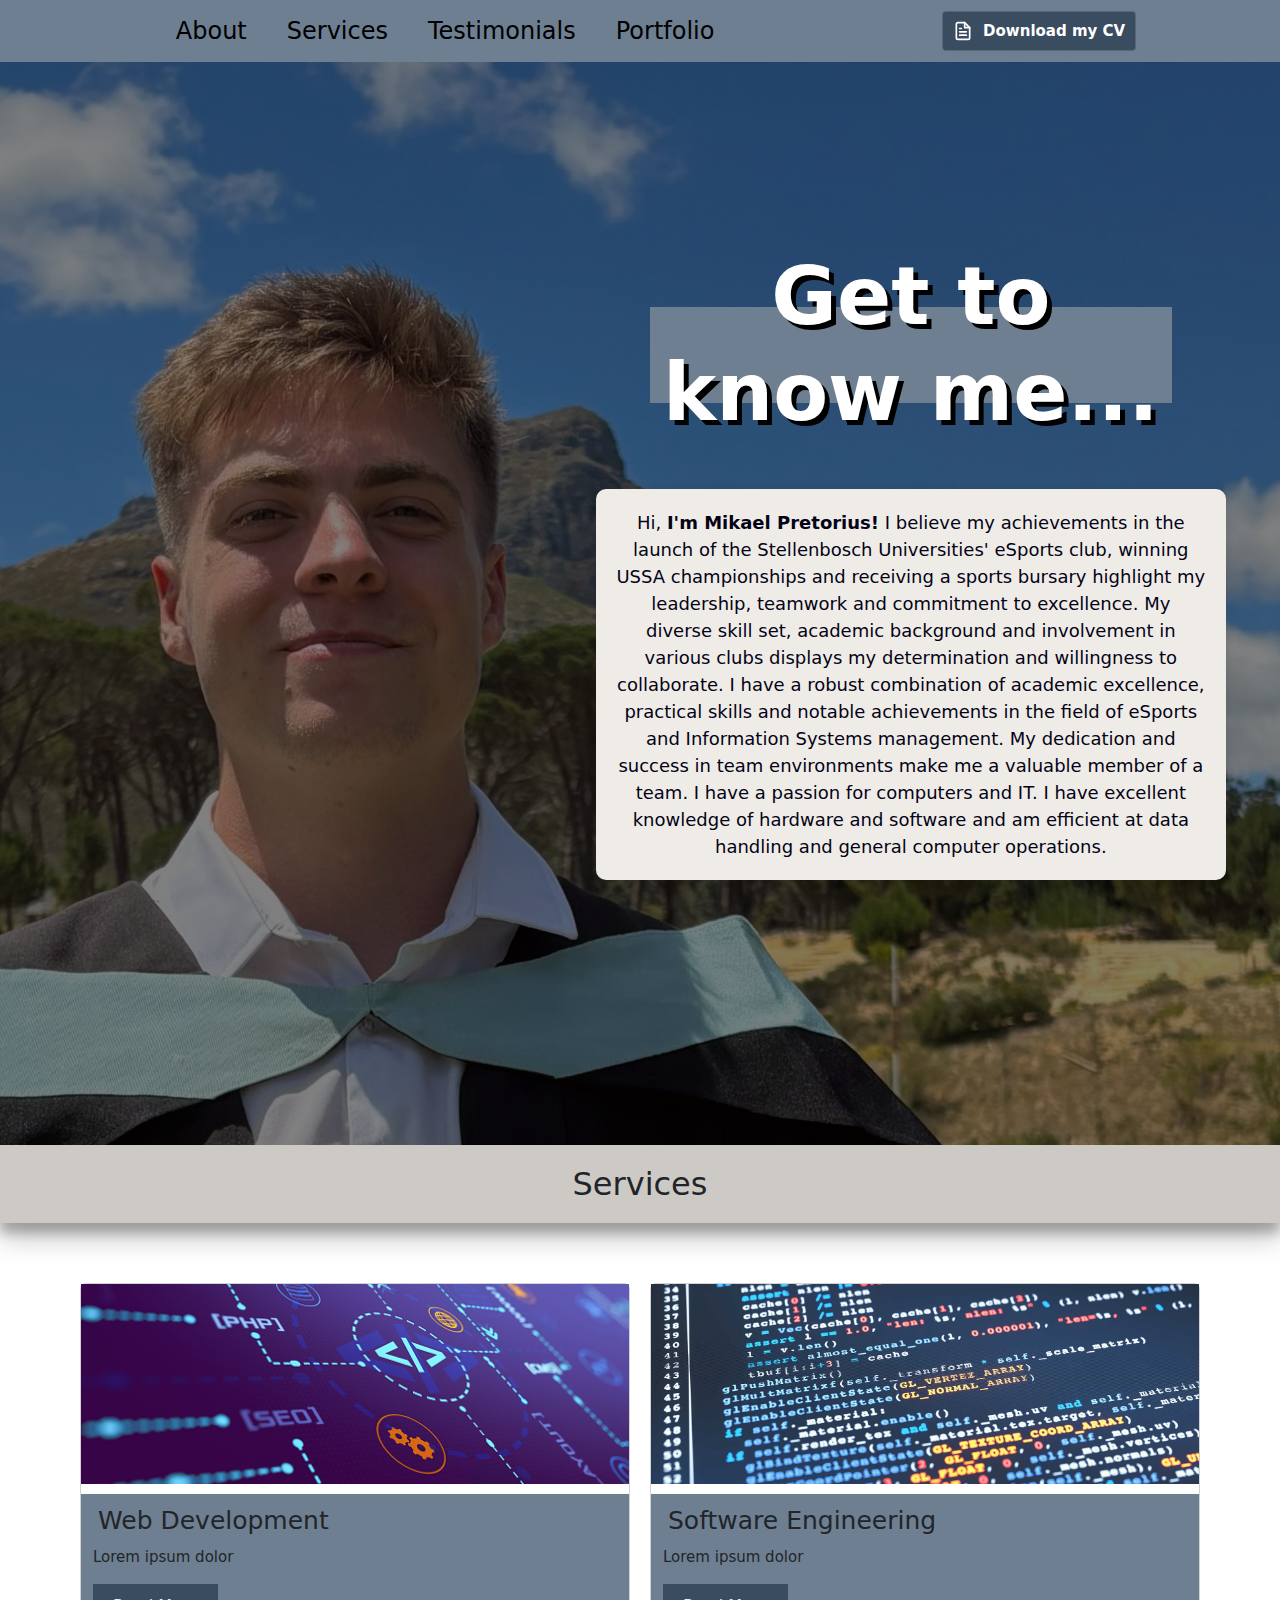
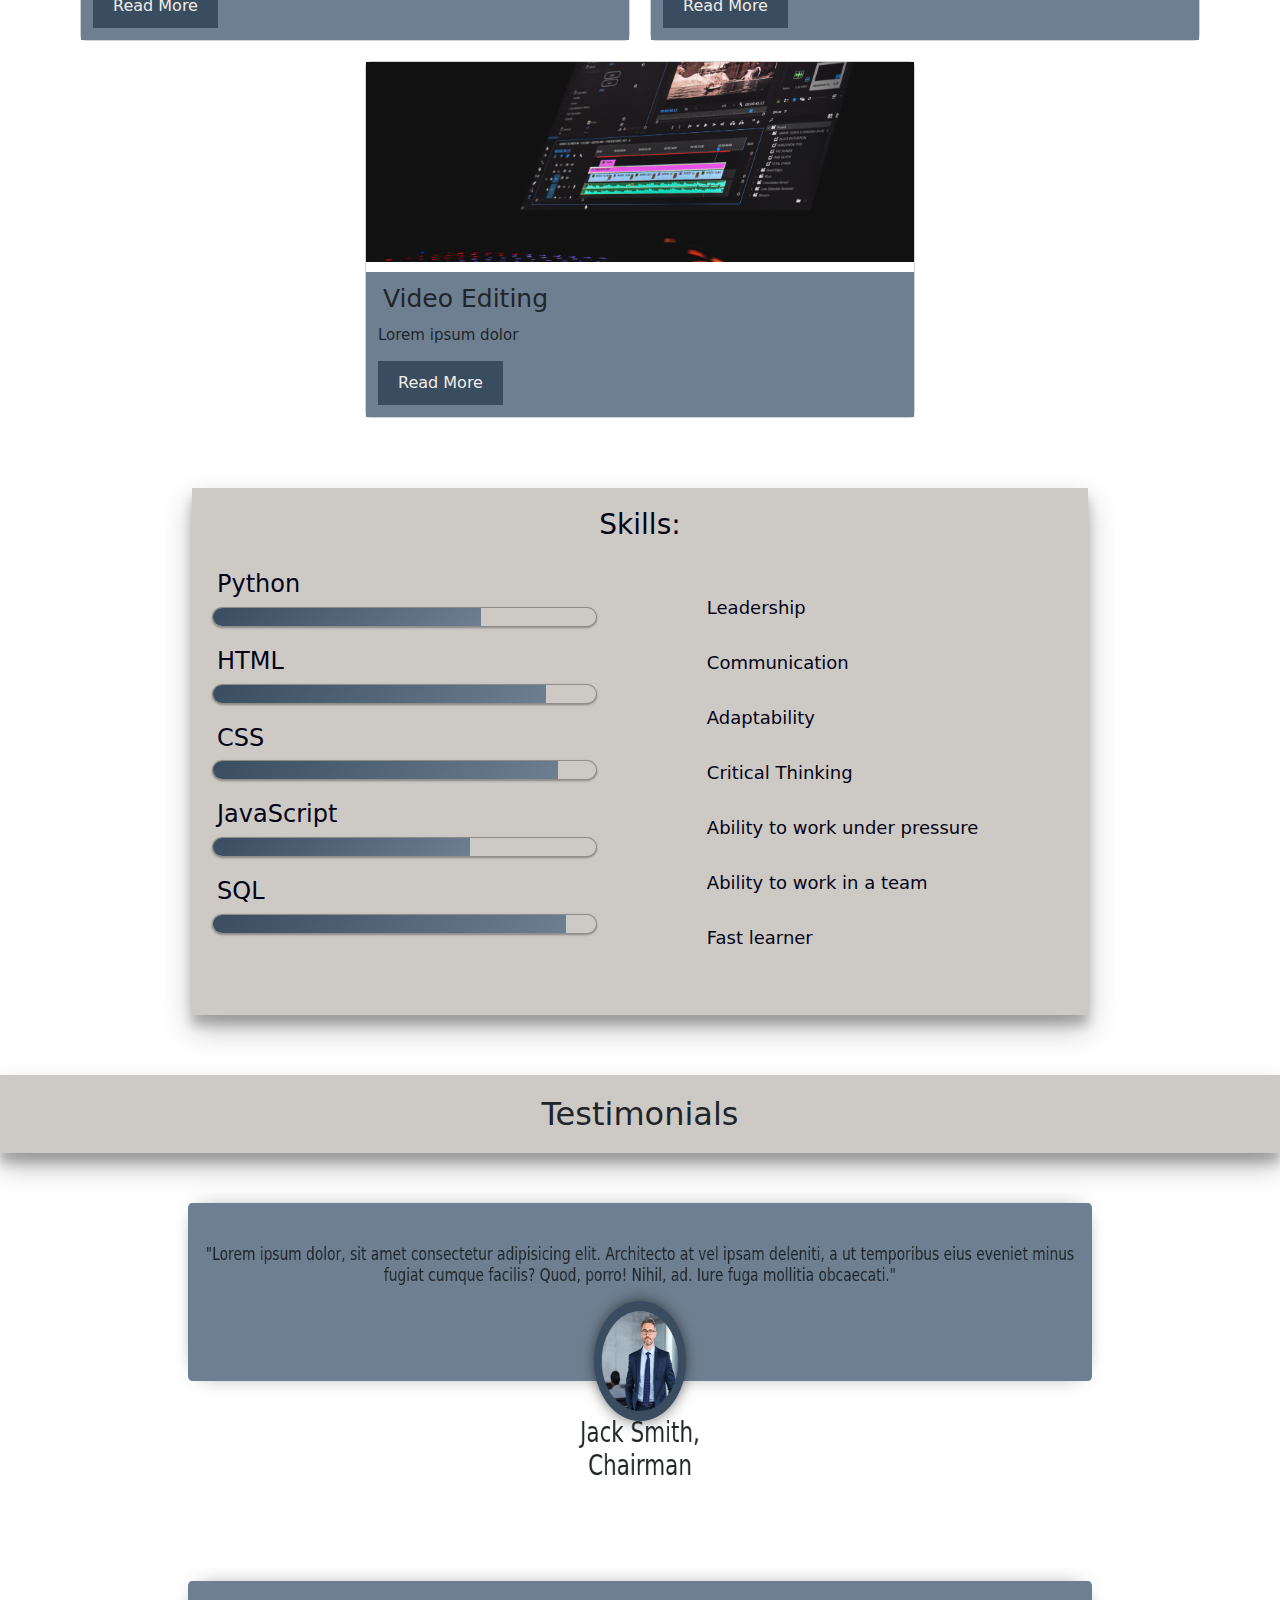
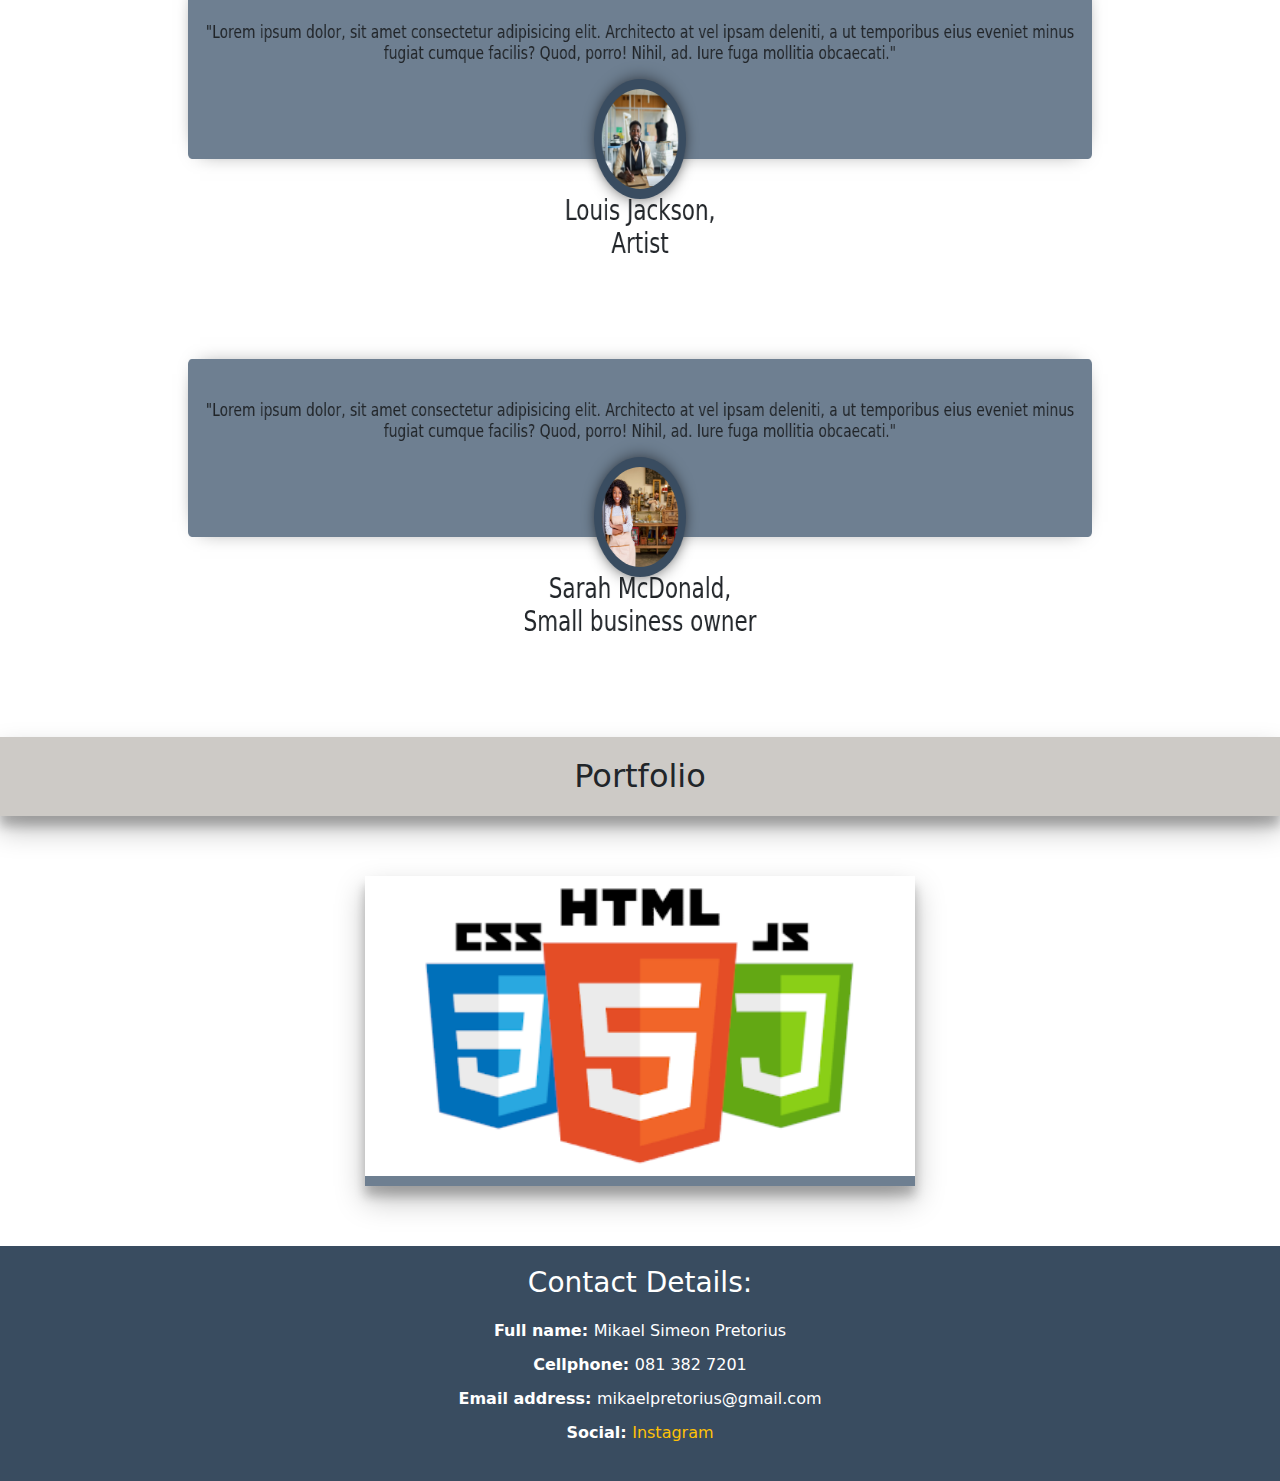
<file: Developer Portfolio/index.html>
<!DOCTYPE html>
<html lang="en">
  <head>
    <meta charset="UTF-8" />
    <meta name="viewport" content="width=device-width, initial-scale=1" />
    <title>My Developer Portfolio</title>
    <link rel="stylesheet" href="style.css" />
    <link
      href="https://cdn.jsdelivr.net/npm/bootstrap@5.3.3/dist/css/bootstrap.min.css"
      rel="stylesheet"
      integrity="sha384-QWTKZyjpPEjISv5WaRU9OFeRpok6YctnYmDr5pNlyT2bRjXh0JMhjY6hW+ALEwIH"
      crossorigin="anonymous" />
  </head>
  <body>
    <header class="header">
      <nav class="navbar">
        <ul>
          <li><a href="#About">About</a></li>
          <li><a href="#services">Services</a></li>
          <li><a href="#testimonials">Testimonials</a></li>
          <li><a href="#portfolio">Portfolio</a></li>
        </ul>
      </nav>
      <a
        href="Attachments/Mikael Pretorius CV.pdf"
        download="Mikael Pretorius CV.pdf"
        class="download-button">
        <div class="docs">
          <svg
            class="css-i6dzq1"
            stroke-linejoin="round"
            stroke-linecap="round"
            fill="none"
            stroke-width="2"
            stroke="currentColor"
            height="20"
            width="20"
            viewBox="0 0 24 24">
            <path
              d="M14 2H6a2 2 0 0 0-2 2v16a2 2 0 0 0 2 2h12a2 2 0 0 0 2-2V8z"></path>
            <polyline points="14 2 14 8 20 8"></polyline>
            <line y2="13" x2="8" y1="13" x1="16"></line>
            <line y2="17" x2="8" y1="17" x1="16"></line>
            <polyline points="10 9 9 9 8 9"></polyline>
          </svg>
          Download my CV
        </div>
        <div class="download">
          <svg
            class="css-i6dzq1"
            stroke-linejoin="round"
            stroke-linecap="round"
            fill="none"
            stroke-width="2"
            stroke="currentColor"
            height="24"
            width="24"
            viewBox="0 0 24 24">
            <path d="M21 15v4a2 2 0 0 1-2 2H5a2 2 0 0 1-2-2v-4"></path>
            <polyline points="7 10 12 15 17 10"></polyline>
            <line y2="3" x2="12" y1="15" x1="12"></line>
          </svg>
        </div>
      </a>
    </header>
    <section class="bio">
      <h1 id="About">Get to know me...</h1>
      <p class="bio-text">
        Hi, <strong>I'm Mikael Pretorius!</strong>
        I believe my achievements in the launch of the Stellenbosch
        Universities' eSports club, winning USSA championships and receiving a
        sports bursary highlight my leadership, teamwork and commitment to
        excellence. My diverse skill set, academic background and involvement in
        various clubs displays my determination and willingness to collaborate.
        I have a robust combination of academic excellence, practical skills and
        notable achievements in the field of eSports and Information Systems
        management. My dedication and success in team environments make me a
        valuable member of a team. I have a passion for computers and IT. I have
        excellent knowledge of hardware and software and am efficient at data
        handling and general computer operations.
      </p>
    </section>

    <main>
      <div id="services">
        <h2>Services</h2>
        <section class="services-list">
          <div class="card-container">
            <div class="card">
              <img src="Images/Web developer.jpg" />
              <div class="content">
                <h4>Web Development</h4>
                <p>Lorem ipsum dolor</p>
                <a href="#">Read More</a>
              </div>
            </div>
            <div class="card">
              <img src="Images/Software-Engineering.jpg" />
              <div class="content">
                <h4>Software Engineering</h4>
                <p>Lorem ipsum dolor</p>
                <a href="#">Read More</a>
              </div>
            </div>
            <div class="card">
              <img src="Images/Video editing.jpg" />
              <div class="content">
                <h4>Video Editing</h4>
                <p>Lorem ipsum dolor</p>
                <a href="#">Read More</a>
              </div>
            </div>
          </div>
        </section>
        <div class="skills">
          <h3>Skills:</h3>
          <div class="skills-container">
            <ul class="skills-list">
              <li>
                <h4>Python</h4>
                <span class="bar"><span class="python"></span></span>
              </li>
              <li>
                <h4>HTML</h4>
                <span class="bar"><span class="html"></span></span>
              </li>
              <li>
                <h4>CSS</h4>
                <span class="bar"><span class="css"></span></span>
              </li>
              <li>
                <h4>JavaScript</h4>
                <span class="bar"><span class="javascript"></span></span>
              </li>
              <li>
                <h4>SQL</h4>
                <span class="bar"><span class="sql"></span></span>
              </li>
            </ul>

            <ul class="other-skills">
              <li>Leadership</li>
              <li>Communication</li>
              <li>Adaptability</li>
              <li>Critical Thinking</li>
              <li>Ability to work under pressure</li>
              <li>Ability to work in a team</li>
              <li>Fast learner</li>
            </ul>
          </div>
        </div>
      </div>
      <div id="testimonials">
        <h2 style="margin-bottom: 20px">Testimonials</h2>
        <div class="test-in">
          <p>
            "Lorem ipsum dolor, sit amet consectetur adipisicing elit.
            Architecto at vel ipsam deleniti, a ut temporibus eius eveniet minus
            fugiat cumque facilis? Quod, porro! Nihil, ad. Iure fuga mollitia
            obcaecati."
          </p>
          <div class="test-image">
            <img src="Images/Business man.jpg" alt="" />
          </div>
          <div class="test-btm">
            <h3>
              Jack Smith,
              <br />
              <span>Chairman</span>
            </h3>
          </div>
        </div>
        <div class="test-in">
          <p>
            "Lorem ipsum dolor, sit amet consectetur adipisicing elit.
            Architecto at vel ipsam deleniti, a ut temporibus eius eveniet minus
            fugiat cumque facilis? Quod, porro! Nihil, ad. Iure fuga mollitia
            obcaecati."
          </p>
          <div class="test-image">
            <img src="Images/artist.jpg" alt="" />
          </div>
          <div class="test-btm">
            <h3>
              Louis Jackson,
              <br />
              <span>Artist</span>
            </h3>
          </div>
        </div>
        <div class="test-in">
          <p>
            "Lorem ipsum dolor, sit amet consectetur adipisicing elit.
            Architecto at vel ipsam deleniti, a ut temporibus eius eveniet minus
            fugiat cumque facilis? Quod, porro! Nihil, ad. Iure fuga mollitia
            obcaecati."
          </p>
          <div class="test-image">
            <img src="Images/small business owner.jpg" alt="" />
          </div>
          <div class="test-btm">
            <h3>
              Sarah McDonald,
              <br />
              <span>Small business owner</span>
            </h3>
          </div>
        </div>
      </div>
      <h2 style="margin-bottom: 20px">Portfolio</h2>
      <div id="portfolio">
        <div class="porfolio-card-container">
          <div class="portfolio-card">
            <img src="Images/htmlcssjs.png" alt="Chef's favourite meals" />
            <div class="portfolio-content">
              <h4><b>Chef's Favourite Meals</b></h4>
              <p>
                <li>
                  <a target="_blank" href="app.html"
                    >View "Chef's Favourite Meals"</a
                  >
                </li>
                <li>
                  <a
                    target="_blank"
                    href="Attachments/Chef's Favourite Meals.zip"
                    download
                    >Download "Chef's Favourite Meals"</a
                  >
                </li>
              </p>
            </div>
          </div>
        </div>
      </div>
    </main>
    <footer>
      <div class="contact">
        <h3 id="Contact Details">Contact Details:</h3>
        <ul>
          <li><b>Full name: </b>Mikael Simeon Pretorius</li>
          <li><b>Cellphone: </b>081 382 7201</li>
          <li><b>Email address: </b>mikaelpretorius@gmail.com</li>
          <li>
            <b>Social: </b
            ><a target="_blank" href="https://instagram.com/mikael_pretorius"
              >Instagram</a
            >
          </li>
        </ul>
      </div>
    </footer>
    <script
      src="https://cdn.jsdelivr.net/npm/@popperjs/core@2.11.8/dist/umd/popper.min.js"
      integrity="sha384-I7E8VVD/ismYTF4hNIPjVp/Zjvgyol6VFvRkX/vR+Vc4jQkC+hVqc2pM8ODewa9r"
      crossorigin="anonymous"></script>
    <script
      src="https://cdn.jsdelivr.net/npm/bootstrap@5.3.3/dist/js/bootstrap.min.js"
      integrity="sha384-0pUGZvbkm6XF6gxjEnlmuGrJXVbNuzT9qBBavbLwCsOGabYfZo0T0to5eqruptLy"
      crossorigin="anonymous"></script>
    <script
      src="https://cdn.jsdelivr.net/npm/bootstrap@5.3.3/dist/js/bootstrap.bundle.min.js"
      integrity="sha384-YvpcrYf0tY3lHB60NNkmXc5s9fDVZLESaAA55NDzOxhy9GkcIdslK1eN7N6jIeHz"
      crossorigin="anonymous"></script>
  </body>
</html>
</file>
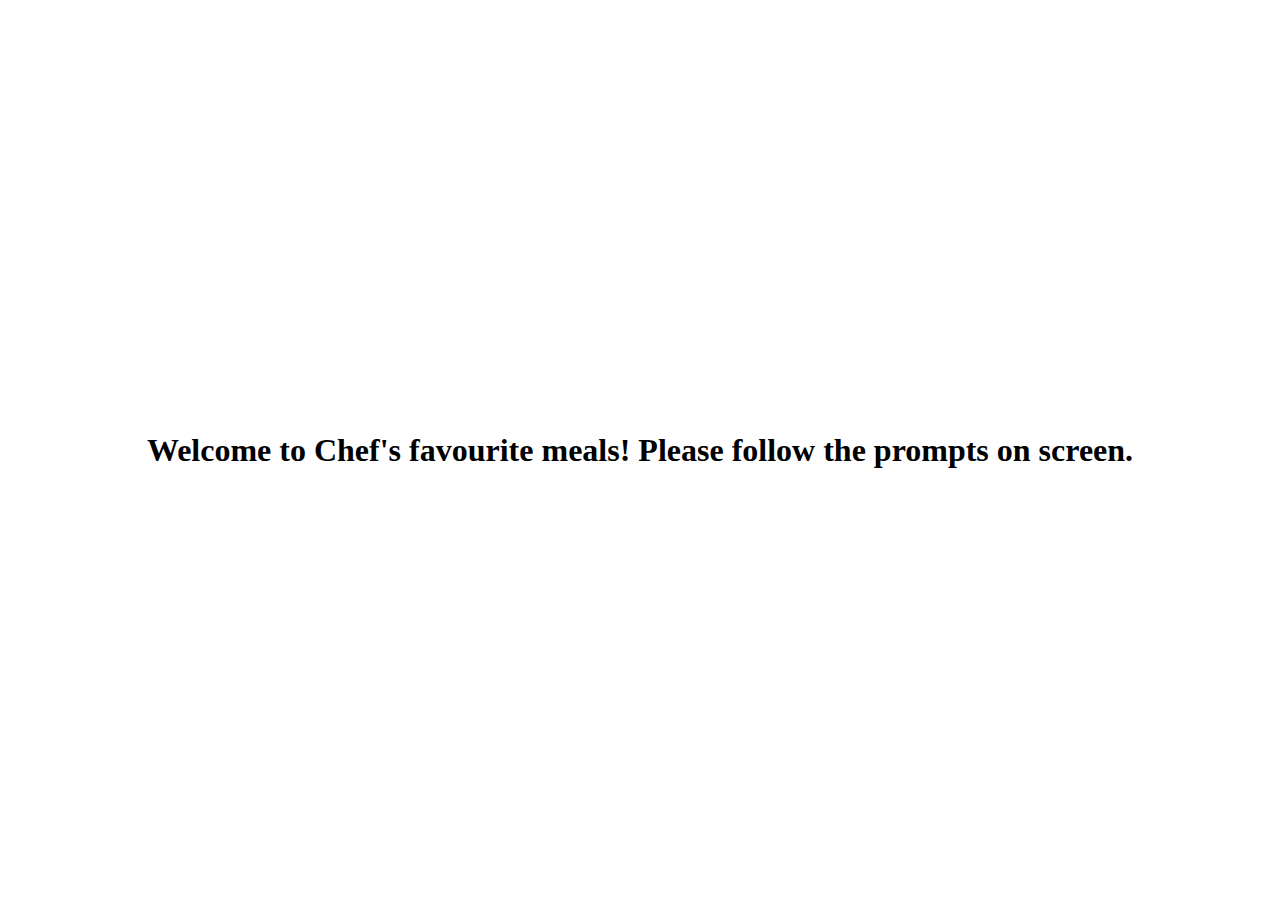
<file: Developer Portfolio/app.html>
<!DOCTYPE html>
<html lang="en">
  <head>
    <meta charset="UTF-8" />
    <meta name="viewport" content="width=device-width, initial-scale=1.0" />
    <title>Chef's Favourite Meals</title>
    <style>
      body {
        display: flex;
        justify-content: center;
        align-items: center;
        height: 100vh;
        margin: 0;
      }
    </style>
    <script src="app.js" defer></script>
  </head>
  <body>
    <h1>
      Welcome to Chef's favourite meals! Please follow the prompts on screen.
    </h1>
  </body>
</html>
</file>
<file: Developer Portfolio/style.css>
* {
  margin: 0;
  padding: 0;
  box-sizing: border-box;
  --text: #040316;
  --background: #efece7;
  --primary: #cdcac6;
  --secondary: #6e7f91;
  --accent: #394c60;
}

h2 {
  display: flex;
  padding: 20px;
  align-items: center;
  justify-content: center;
  background-color: var(--primary);
  font-weight: bold;
  box-shadow: 0 14px 28px rgba(0, 0, 0, 0.25), 0 10px 10px rgba(0, 0, 0, 0.22);
}

h3 {
  text-align: center;
}

h4 {
  margin: 5px;
}

body {
  background: var(--background);
}

html {
  scroll-behavior: smooth;
}

.header {
  position: fixed;
  top: 0;
  left: 0;
  width: 100%;
  padding: 5px 50px;
  z-index: 100;
  background-color: var(--secondary);
  display: flex;
  justify-content: space-around;
  align-items: center;
  color: var(--text);
}

nav ul {
  display: flex;
  margin-bottom: 0;
}

nav ul li {
  list-style-type: none;
  padding: 0;
}

nav ul li a {
  position: relative;
  font-size: 24px;
  color: black;
  font-weight: 500;
  text-decoration: none;
  margin-right: 40px;
}

nav ul li:hover {
  transform: scale(1.1);
  transition: transform 0.6s;
}

nav ul li a::before {
  content: "";
  position: absolute;
  top: 0;
  left: 0;
  width: 100%;
  height: 100%;
}

.download-button {
  position: relative;
  border-width: 0;
  color: white;
  font-size: 15px;
  font-weight: 600;
  border-radius: 4px;
  z-index: 1;
  text-decoration: none;
}

.download-button .docs {
  display: flex;
  align-items: center;
  justify-content: space-between;
  gap: 10px;
  min-height: 40px;
  padding: 0 10px;
  border-radius: 4px;
  z-index: 1;
  background-color: var(--accent);
  border: solid 1px #e8e8e82d;
  transition: all 0.5s cubic-bezier(0.77, 0, 0.175, 1);
}

.download-button:hover {
  box-shadow: rgba(0, 0, 0, 0.25) 0px 54px 55px,
    rgba(0, 0, 0, 0.12) 0px -12px 30px, rgba(0, 0, 0, 0.12) 0px 4px 6px,
    rgba(0, 0, 0, 0.17) 0px 12px 13px, rgba(0, 0, 0, 0.09) 0px -3px 5px;
}

.download {
  position: absolute;
  inset: 0;
  display: flex;
  align-items: center;
  justify-content: center;
  max-width: 90%;
  margin: 0 auto;
  z-index: -1;
  border-radius: 4px;
  transform: translateY(0%);
  background-color: var(--primary);
  border: solid 1px #01e0572d;
  transition: all 0.5s cubic-bezier(0.77, 0, 0.175, 1);
}

.download-button:hover .download {
  transform: translateY(100%);
}

.download svg polyline,
.download svg line {
  animation: docs 1s infinite;
}

@keyframes docs {
  0% {
    transform: translateY(0%);
  }
  50% {
    transform: translateY(-15%);
  }
  100% {
    transform: translateY(0%);
  }
}

.bio {
  position: relative;
  background: linear-gradient(rgba(10, 0, 0, 0.5), rgba(7, 0, 0, 0.5)),
    url("Images/image1_cropped.jpg") center/cover no-repeat;
  color: white;
  text-align: center;
  padding-bottom: 249px;
  padding-top: 249px;
}

.bio {
  display: grid;
  grid-template-columns: repeat(24, 1fr);
  gap: 20px;
}

#About {
  grid-row: 1;
  grid-column: 13 / span 10;
  display: inline;
  background: linear-gradient(
    transparent 0%,
    transparent 30%,
    var(--secondary) 30%,
    var(--secondary) 80%,
    transparent 80%,
    transparent 100%
  );
  font-size: 500%;
  font-weight: bold;
  text-shadow: 5px 5px 0px black;
}

.bio-text {
  grid-column: 12 / span 12;
  background: var(--background);
  padding: 20px;
  border-radius: 10px;
  box-shadow: 0 0 10px rgba(0, 0, 0, 0.1);
  color: var(--text);
  text-align: center;
  grid-row: 3;
  font-size: 18px;
}

#Bio {
  grid-column: 12 / span 12;
  background-color: lightblue;
  padding: 10px;
  color: white;
  text-align: center;
  font-family: Arial, Helvetica, sans-serif;
  border-radius: 10px;
  grid-row: 2;
}

/* Responsive Design */
@media (max-width: 768px) {
  nav ul {
    flex-direction: column;
    align-items: center;
  }

  nav ul li {
    padding: 10px 0;
  }

  .bio {
    grid-template-columns: repeat(12, 1fr);
  }

  .bio-text,
  #Bio {
    grid-column: 2 / span 10;
  }
}

.contact {
  background-color: var(--accent);
  color: white;
  padding: 20px;
  text-align: center;
}

.contact h3 {
  margin-bottom: 20px;
}

.contact ul {
  list-style-type: none;
  padding: 0;
}

.contact ul li {
  margin-bottom: 10px;
}

.contact ul li a {
  color: #ffc107;
  text-decoration: none;
}

.contact ul li a:hover {
  text-decoration: underline;
}

.card-container {
  display: flex;
  justify-content: center;
  flex-wrap: wrap;
  margin-top: 50px;
}

.card {
  width: 550px;
  background-color: var(--secondary);
  margin: 10px;
  transition: transform 0.5s ease, background-color 0.4s ease;
}

.card:hover {
  transform: translateY(-15px);
  background-color: var(--accent);
}

.card img {
  width: 100%;
  max-height: 200px;
  object-fit: cover;
  margin-bottom: 10px;
}

.content {
  padding: 12px;
  background-color: var(--secondary);
}

.content h4 {
  font-size: 25px;
  margin-bottom: 10px;
}

.content p {
  font-size: 15px;
  margin-bottom: 15px;
}

.content a {
  text-decoration: none;
  font-size: 16px;
  display: inline-block;
  padding: 10px 20px;
  background-color: var(--accent);
  color: var(--background);
}

.skills {
  list-style: none;
  width: 70%;
  margin: 60px auto;
  color: var(--text);
  background-color: var(--primary);
  padding: 20px;
  box-shadow: 0 14px 28px rgba(0, 0, 0, 0.25), 0 10px 10px rgba(0, 0, 0, 0.22);
}

.skills-container {
  display: flex;
  justify-content: space-between;
}

.skills-list,
.other-skills {
  list-style: none;
  padding: 0;
  margin: 0;
  width: 45%;
}

.other-skills {
  padding: 20px;
}

.other-skills li {
  padding: 4px;
  font-size: 18px;
}

.skills li {
  margin: 20px 0;
}

.bar {
  background: var(--primary);
  display: block;
  height: 20px;
  border: 1px solid rgba(0, 0, 0, 0.3);
  border-radius: 10px;
  overflow: hidden;
  box-shadow: 0 1px 3px rgba(0, 0, 0, 0.12), 0 1px 2px rgba(0, 0, 0, 0.24);
  transition: all 0.3s cubic-bezier(0.25, 0.8, 0.25, 1);
}

.bar:hover {
  box-shadow: 0 14px 28px rgba(0, 0, 0, 0.25), 0 10px 10px rgba(0, 0, 0, 0.22);
}

.bar span {
  height: 20px;
  float: left;
  background: linear-gradient(135deg, var(--accent) 0%, var(--secondary) 100%);
}

.python {
  width: 70%;
  animation: python 3s;
}

.html {
  width: 87%;
  animation: html 3s;
}

.css {
  width: 90%;
  animation: css 3s;
}

.javascript {
  width: 67%;
  animation: javascript 3s;
}

.sql {
  width: 92%;
  animation: sql 3s;
}

@keyframes python {
  0% {
    width: 0%;
  }
  100% {
    width: 70%;
  }
}

@keyframes html {
  0% {
    width: 0%;
  }
  100% {
    width: 87%;
  }
}

@keyframes css {
  0% {
    width: 0%;
  }
  100% {
    width: 90%;
  }
}

@keyframes javascript {
  0% {
    width: 0%;
  }
  100% {
    width: 67%;
  }
}

@keyframes sql {
  0% {
    width: 0%;
  }
  100% {
    width: 92%;
  }
}

.testimonials {
  width: 100%;
  display: inline-flex;
  align-items: center;
}

.test-in {
  margin: 50px;
  height: auto;
  background: var(--secondary);
  padding: 40px 20px 80px 20px;
  position: relative;
  text-align: center;
  border-radius: 5px;
  box-shadow: 0px 0px 25px -15px black;
  transition: 0.5s;
  margin-bottom: 200px;
  transform: rotateY(40deg);
}

.test-in p {
  font-size: 18px;
  line-height: normal;
}

.test-image {
  width: 120px;
  height: 120px;
  background: var(--accent);
  position: absolute;
  left: 0;
  right: 0;
  margin: auto;
  border-radius: 100px;
  box-shadow: 0px 0px 20px -5px black;
}

.test-image img {
  width: 100%;
  height: 100%;
  padding: 10px;
  object-fit: cover;
  border-radius: 100px;
}

.test-btm {
  width: 100%;
  height: auto;
  position: absolute;
  left: 0;
  right: 0;
  bottom: -110px;
}

.test-in:hover {
  transform: rotateY(0deg);
  transition: 0.5s;
}

#portfolio {
  height: 100%;
  display: flex;
  justify-content: center;
  align-items: center;
  margin-top: 50px;
  margin-bottom: 50px;
}

.portfolio-card-container {
  display: flex;
  justify-content: center;
  flex-wrap: wrap;
  margin-top: 50px;
}

.portfolio-card {
  position: relative;
  width: 550px;
  background-color: var(--secondary);
  margin: 10px;
  overflow: hidden; /* Ensure content does not overflow */
  transition: transform 0.5s ease, background-color 0.4s ease;
  box-shadow: 0 14px 28px rgba(0, 0, 0, 0.25), 0 10px 10px rgba(0, 0, 0, 0.22);
}

.portfolio-card:hover {
  transform: translateY(-15px);
  background-color: var(--accent);
}

.portfolio-card img {
  width: 100%;
  max-height: 300px;
  object-fit: cover;
  margin-bottom: 10px;
}

.portfolio-content {
  position: absolute;
  bottom: -100%; /* Initially hidden off-screen */
  width: 100%;
  padding: 12px;
  background-color: var(--secondary);
  transition: bottom 0.5s ease; /* Smooth transition */
}

.portfolio-card:hover .portfolio-content {
  bottom: 0; /* Move into view on hover */
}

.portfolio-content h4 {
  font-size: 25px;
  margin-bottom: 10px;
  color: var(--background);
}

.portfolio-content p {
  font-size: 15px;
  margin-bottom: 15px;
}

.portfolio-content li {
  list-style-type: none;
}

.portfolio-content a {
  text-decoration: none;
  font-size: 16px;
  display: inline-block;
  padding: 10px 20px;
  background-color: var(--accent);
  color: var(--background);
  margin-bottom: 10px;
}
</file>
